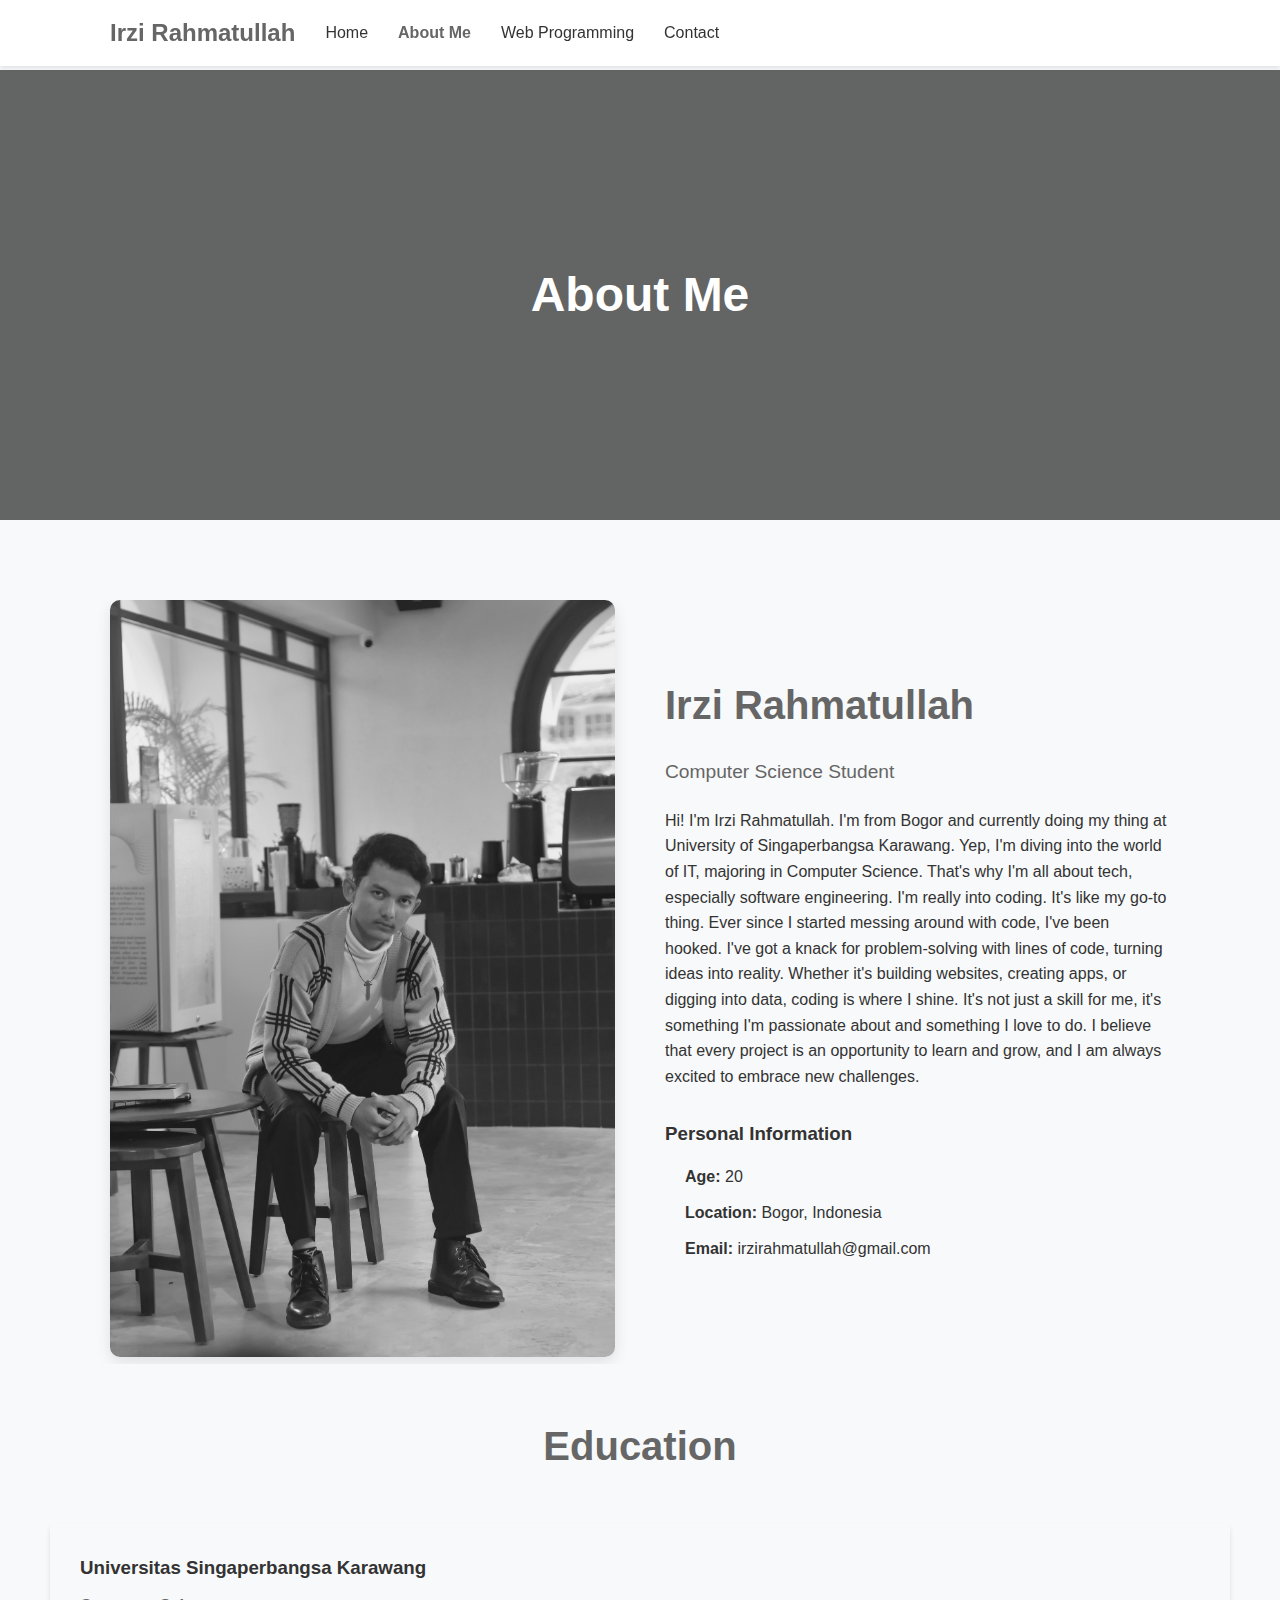
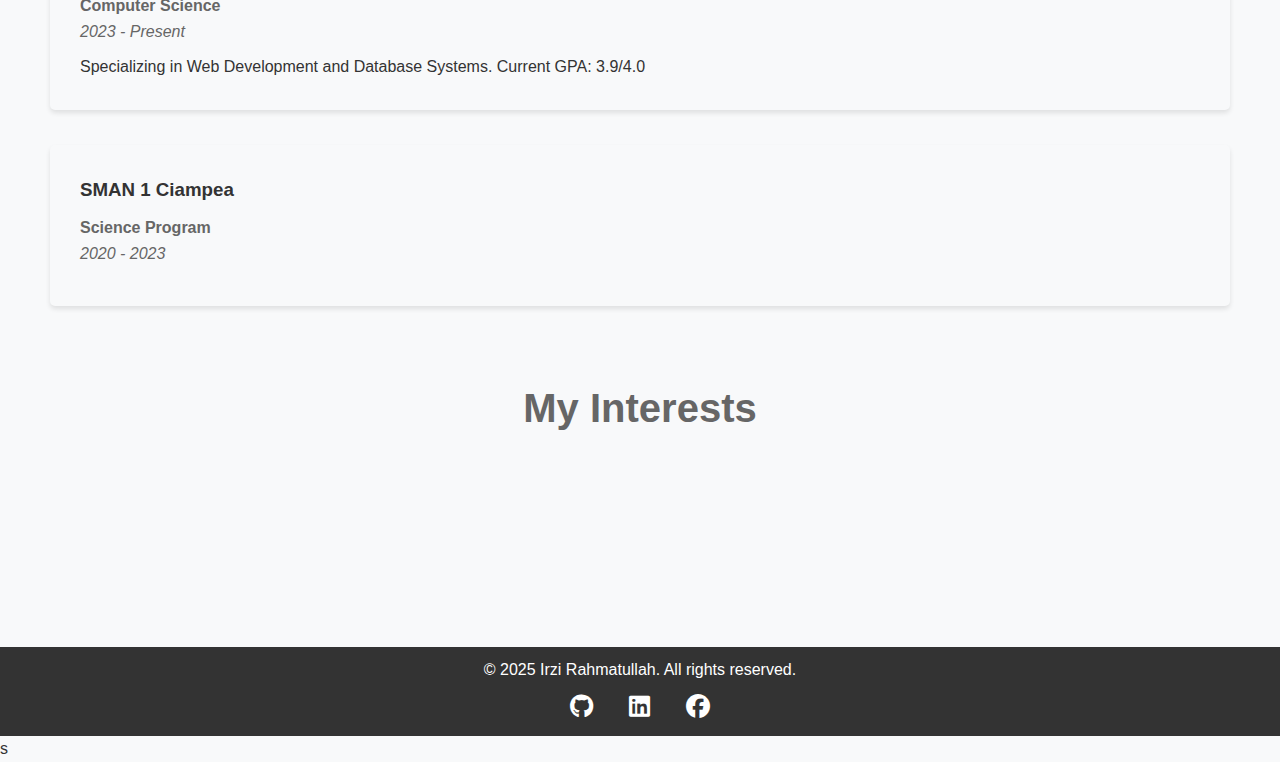
<file: src/about.html>
<!DOCTYPE html>
<html lang="en">
<head>
    <meta charset="UTF-8">
    <meta name="viewport" content="width=device-width, initial-scale=1.0">
    <title>About Me - Irzi Rahmatullah</title>
    <link rel="stylesheet" href="../public/css/style.css">
    <link rel="stylesheet" href="https://cdnjs.cloudflare.com/ajax/libs/font-awesome/6.7.2/css/all.min.css" integrity="sha512-Evv84Mr4kqVGRNSgIGL/F/aIDqQb7xQ2vcrdIwxfjThSH8CSR7PBEakCr51Ck+w+/U6swU2Im1vVX0SVk9ABhg==" crossorigin="anonymous" referrerpolicy="no-referrer" />
</head>
<body>
    <header>
        <div class="container">
            <div class="logo">Irzi Rahmatullah</div>
            <nav>
                <ul class="nav-links">
                    <li><a href="index.html">Home</a></li>
                    <li><a href="about.html" class="active">About Me</a></li>
                    <li><a href="web-programming.html">Web Programming</a></li>
                    <li><a href="contact.html">Contact</a></li>
                </ul>
                <div class="burger">
                    <div class="line1"></div>
                    <div class="line2"></div>
                    <div class="line3"></div>
                </div>
            </nav>
        </div>
    </header>

    <main>
        <section class="about-hero">
            <div class="container">
                <h1>About Me</h1>
            </div>
        </section>

        <section class="about-content">
            <div class="container">
                <div class="about-grid">
                    <div class="about-image">
                        <img src="../public/images/ARF_9615.JPG" alt="About Me Picture">
                    </div>
                    <div class="about-text">
                        <h2>Irzi Rahmatullah</h2>
                        <p class="subtitle">Computer Science Student</p>
                        <p>Hi! I'm Irzi Rahmatullah. I'm from Bogor and currently doing my thing at University of Singaperbangsa Karawang. Yep, I'm diving into the world of IT, majoring in Computer Science. That's why I'm all about tech, especially software engineering. I'm really into coding. It's like my go-to thing. Ever since I started messing around with code, I've been hooked. I've got a knack for problem-solving with lines of code, turning ideas into reality. Whether it's building websites, creating apps, or digging into data, coding is where I shine. It's not just a skill for me, it's something I'm passionate about and something I love to do. I believe that every project is an opportunity to learn and grow, and I am always excited to embrace new challenges.</p>
                        
                        <div class="personal-info">
                            <h3>Personal Information</h3>
                            <ul>
                                <li><strong>Age:</strong> 20</li>
                                <li><strong>Location:</strong> Bogor, Indonesia</li>
                                <li><strong>Email:</strong> irzirahmatullah@gmail.com</li>
                            </ul>
                        </div>
                    </div>
                </div>
            </div>
            <div class="education">
                <h2>Education</h2>
                <div class="education-item">
                    <h3>Universitas Singaperbangsa Karawang</h3>
                    <p class="degree">Computer Science</p>
                    <p class="date">2023 - Present</p>
                    <p>Specializing in Web Development and Database Systems. Current GPA: 3.9/4.0</p>
                </div>
                <div class="education-item">
                    <h3>SMAN 1 Ciampea</h3>
                    <p class="degree">Science Program</p>
                    <p class="date">2020 - 2023</p>
                </div>
            </div>

            <div class="interests">
                <h2>My Interests</h2>
                <div class="interests-grid">
                    <div class="interest-item">
                        <i class="fas fa-laptop-code"></i>
                        <h3>Web Development</h3>
                    </div>
                    <div class="interest-item">
                        <i class="fas fa-mobile-alt"></i>
                        <h3>Mobile Apps</h3>
                    </div>
                    <div class="interest-item">
                        <i class="fa-solid fa-robot"></i>
                        <h3>Machine Learning</h3>
                    </div>
                </div>
            </div>
        </section>
    </main>

    <footer>
        <div class="footer">
            <p>&copy; 2025 Irzi Rahmatullah. All rights reserved.</p>
            <div class="social-links">
                <a href="https://github.com/zaxchaxs" target="_blank"><i class="fab fa-github"></i></a>
                <a href="https://www.linkedin.com/in/irzi-rahmatullah/" target="_blank"><i class="fab fa-linkedin"></i></a>
                <a href="https://web.facebook.com/Irzi.meghankhapthap" target="_blank"><i class="fab fa-facebook"></i></a>
            </div>
        </div>
    </footer>

    <script src="js/index.js"></script>
</body>
</html>s
</file>
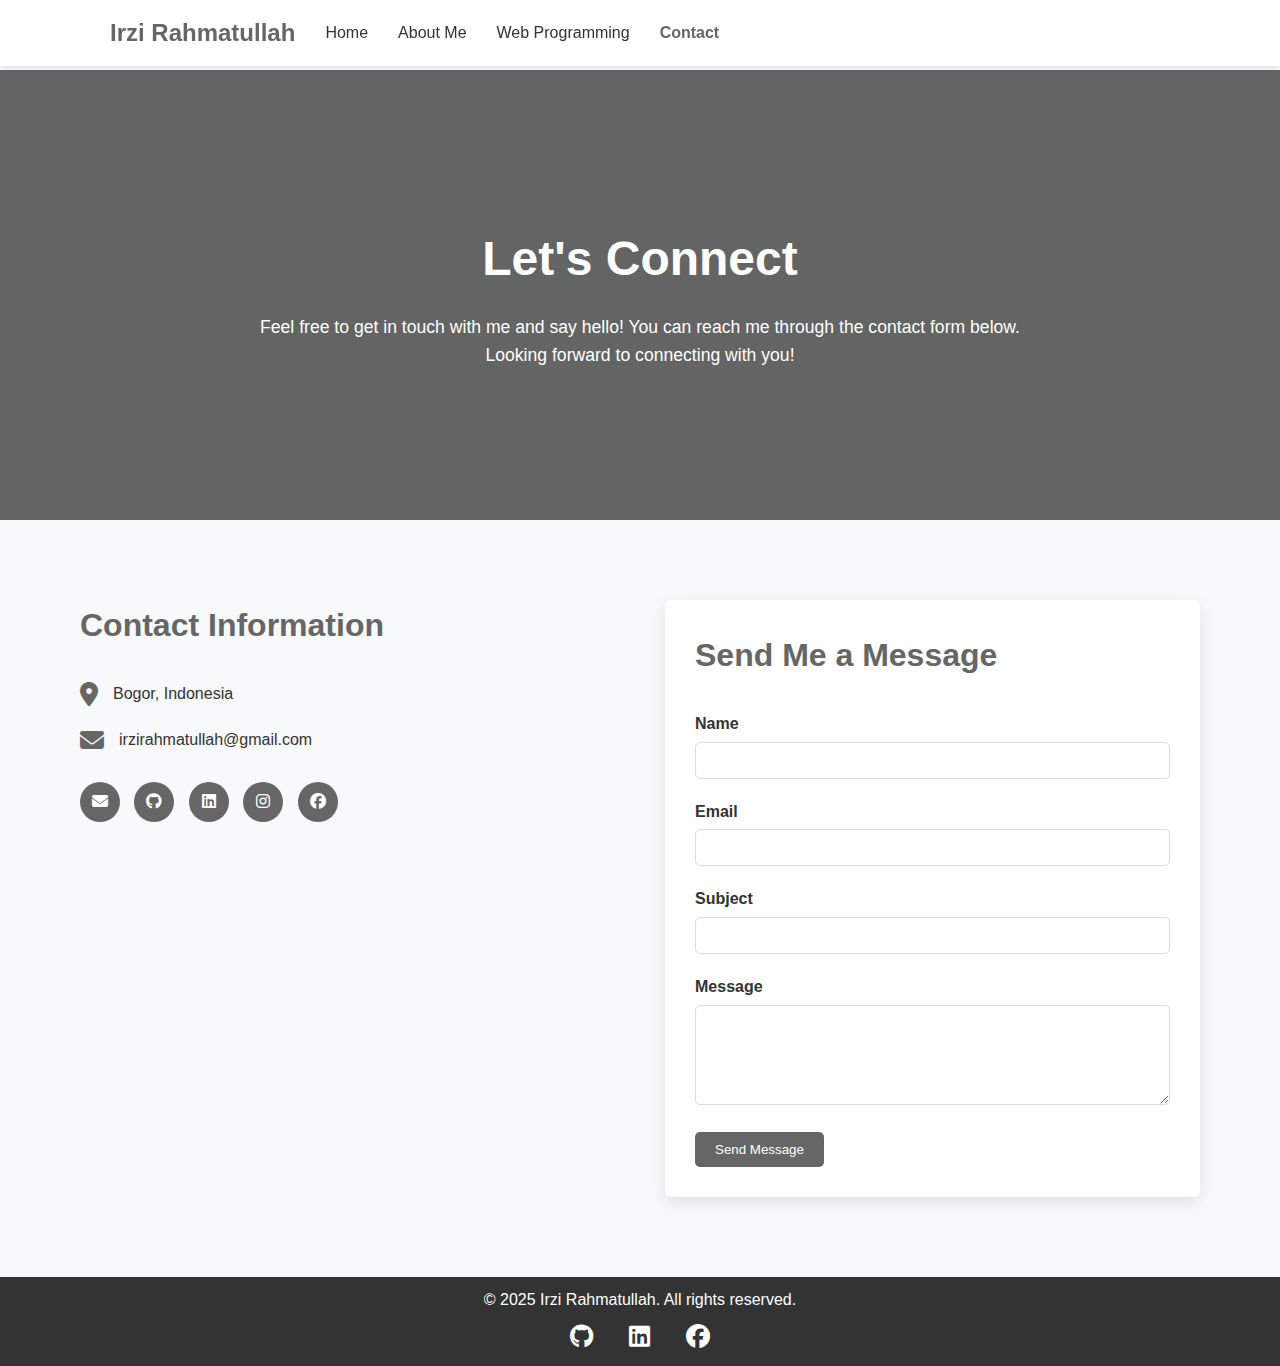
<file: src/contact.html>
<!DOCTYPE html>
<html lang="en">

<head>
    <meta charset="UTF-8">
    <meta name="viewport" content="width=device-width, initial-scale=1.0">
    <title>Contact - Irzi Rahmatullah</title>
    <link rel="stylesheet" href="../public/css/style.css">
    <link rel="stylesheet" href="https://cdnjs.cloudflare.com/ajax/libs/font-awesome/6.7.2/css/all.min.css"
        integrity="sha512-Evv84Mr4kqVGRNSgIGL/F/aIDqQb7xQ2vcrdIwxfjThSH8CSR7PBEakCr51Ck+w+/U6swU2Im1vVX0SVk9ABhg=="
        crossorigin="anonymous" referrerpolicy="no-referrer" />
</head>

<body>
    <header>    
    <div class="container">
            <div class="logo">Irzi Rahmatullah</div>
            <nav>
                <ul class="nav-links">
                    <li><a href="index.html">Home</a></li>
                    <li><a href="about.html">About Me</a></li>
                    <li><a href="web-programming.html">Web Programming</a></li>
                    <li><a href="contact.html" class="active">Contact</a></li>
                </ul>
                <div class="burger">
                    <div class="line1"></div>
                    <div class="line2"></div>
                    <div class="line3"></div>
                </div>
            </nav>
        </div>
    </header>

    <main>
        <section class="contact-hero">
            <div class="contact-hero-content">
                <h1>Let's Connect</h1>
                <p>Feel free to get in touch with me and say hello! You can reach me through the contact form below.
                    Looking forward to connecting with you!</p>
            </div>
        </section>

        <section class="contact-content">
            <div class="contact-grid">
                <div class="contact-info">
                    <h2>Contact Information</h2>
                    <div class="info-item">
                        <i class="fas fa-map-marker-alt"></i>
                        <p>Bogor, Indonesia</p>
                    </div>
                    <div class="info-item">
                        <i class="fas fa-envelope"></i>
                        <p>irzirahmatullah@gmail.com</p>
                    </div>
                    <div class="social-media">
                        <a href="mailto:irzirahmatullah@gmail.com" class="social-icon">
                            <i class="fa-solid fa-envelope"></i>
                        </a>
                        <a class="social-icon" href="https://github.com/zaxchaxs" target="_blank">
                            <i class="fab fa-github"></i>
                        </a>
                        <a class="social-icon" href="https://www.linkedin.com/in/irzi-rahmatullah/" target="_blank">
                            <i class="fab fa-linkedin"></i>
                        </a>
                        <a class="social-icon" href="https://www.instagram.com/irzirhmtllh/" target="_blank">
                            <i class="fab fa-instagram"></i>
                        </a>
                        <a class="social-icon" href="https://web.facebook.com/Irzi.meghankhapthap" target="_blank">
                            <i class="fab fa-facebook"></i>
                        </a>
                    </div>
                </div>

                <div class="contact-form">
                    <h2>Send Me a Message</h2>
                    <form id="contactForm" action="php/contact.php" method="POST">
                        <div class="form-group">
                            <label for="name">Name</label>
                            <input type="text" id="name" name="name" required>
                        </div>
                        <div class="form-group">
                            <label for="email">Email</label>
                            <input type="email" id="email" name="email" required>
                        </div>
                        <div class="form-group">
                            <label for="subject">Subject</label>
                            <input type="text" id="subject" name="subject" required>
                        </div>
                        <div class="form-group">
                            <label for="message">Message</label>
                            <textarea id="message" name="message" rows="5" required></textarea>
                        </div>
                        <button type="submit" class="btn">Send Message</button>
                    </form>
                    <div id="formMessage" class="form-message"></div>
                </div>
            </div>
        </section>
    </main>

    <footer>
        <div class="footer">
            <p>&copy; 2025 Irzi Rahmatullah. All rights reserved.</p>
            <div class="social-links">
                <a href="https://github.com/zaxchaxs" target="_blank"><i class="fab fa-github"></i></a>
                <a href="https://www.linkedin.com/in/irzi-rahmatullah/" target="_blank"><i
                        class="fab fa-linkedin"></i></a>
                <a href="https://web.facebook.com/Irzi.meghankhapthap" target="_blank"><i
                        class="fab fa-facebook"></i></a>
            </div>
        </div>
    </footer>

    <script src="js/index.js"></script>
    <script>
        document.getElementById('contactForm').addEventListener('submit', function (e) {
            e.preventDefault();

            const form = e.target;
            const formData = new FormData(form);
            const formMessage = document.getElementById('formMessage');

            fetch(form.action, {
                method: 'POST',
                body: formData
            })
                .then(response => response.text())
                .then(data => {
                    formMessage.textContent = 'Message sent successfully!';
                    formMessage.classList.add('success');
                    form.reset();
                    setTimeout(() => {
                        formMessage.textContent = '';
                        formMessage.classList.remove('success');
                    }, 3000);
                })
                .catch(error => {
                    formMessage.textContent = 'Error sending message. Please try again.';
                    formMessage.classList.add('error');
                    setTimeout(() => {
                        formMessage.textContent = '';
                        formMessage.classList.remove('error');
                    }, 3000);
                });
        });
    </script>
</body>

</html>
</file>
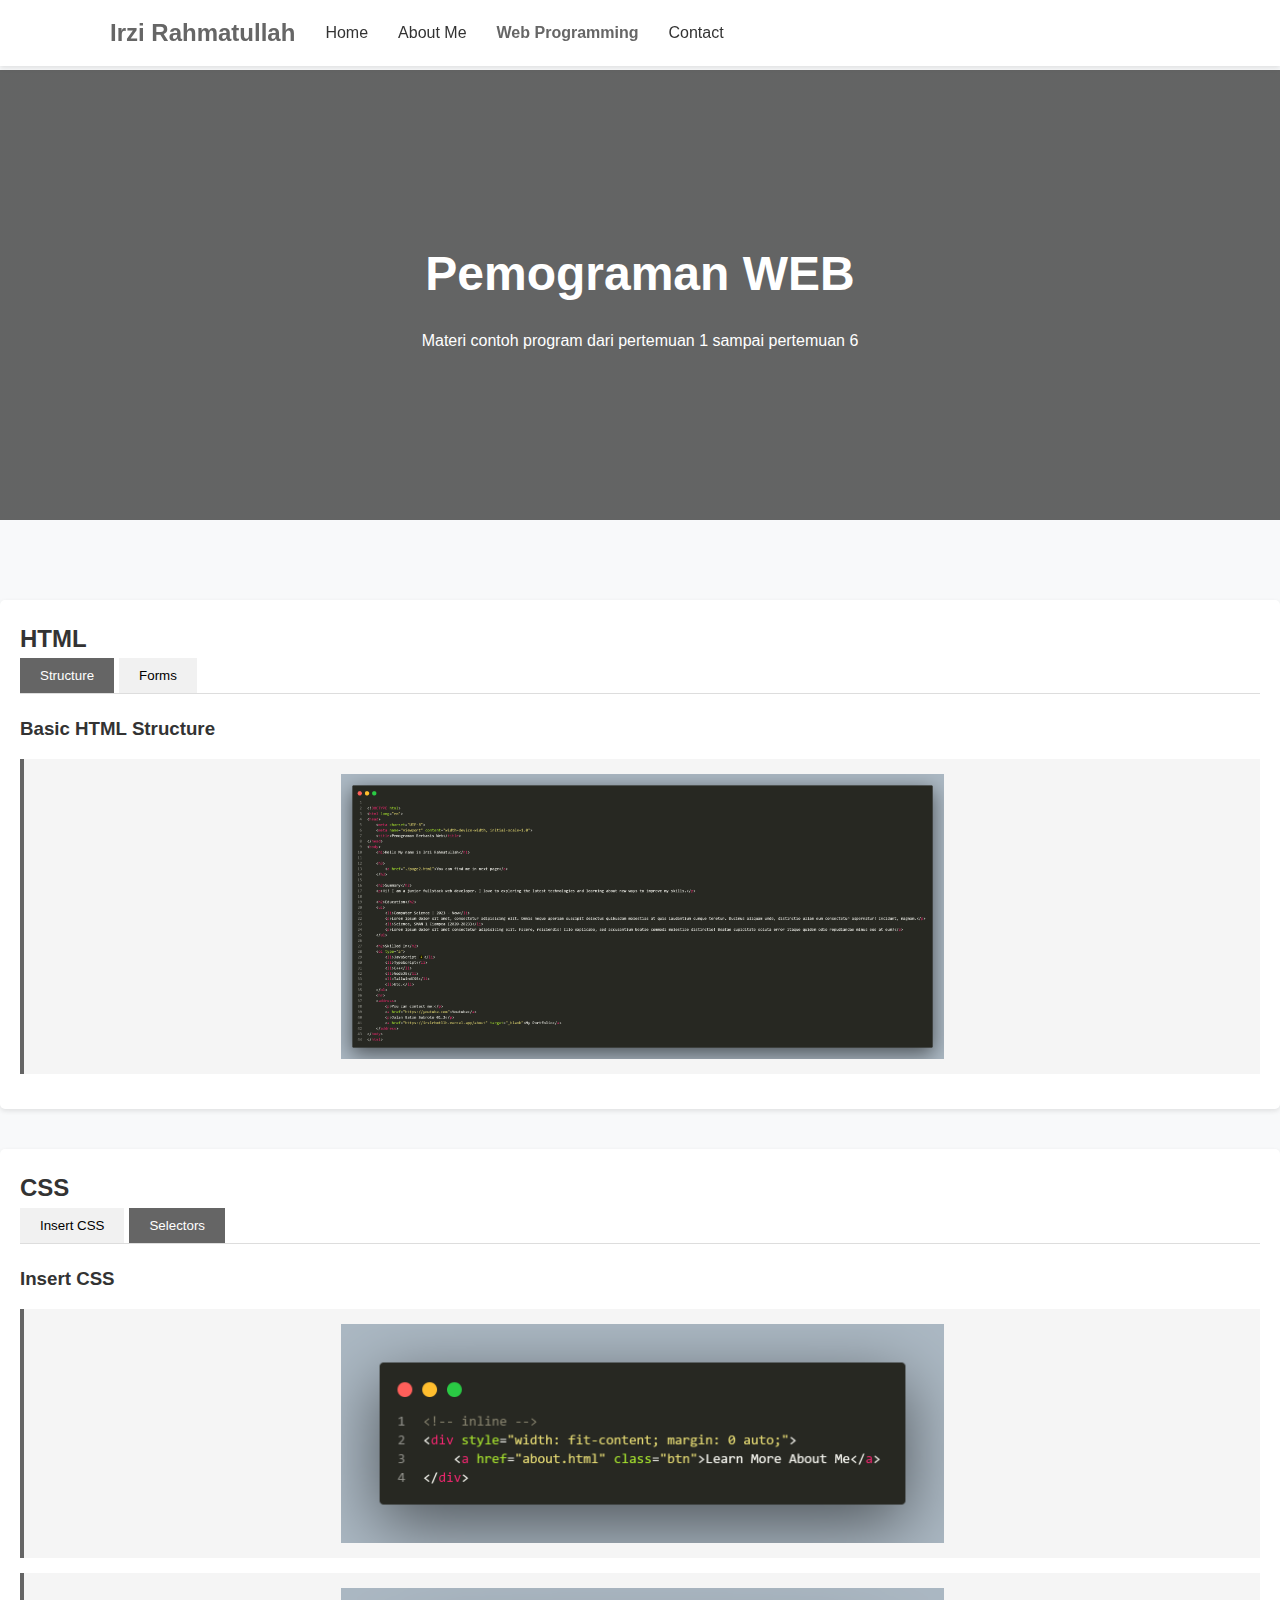
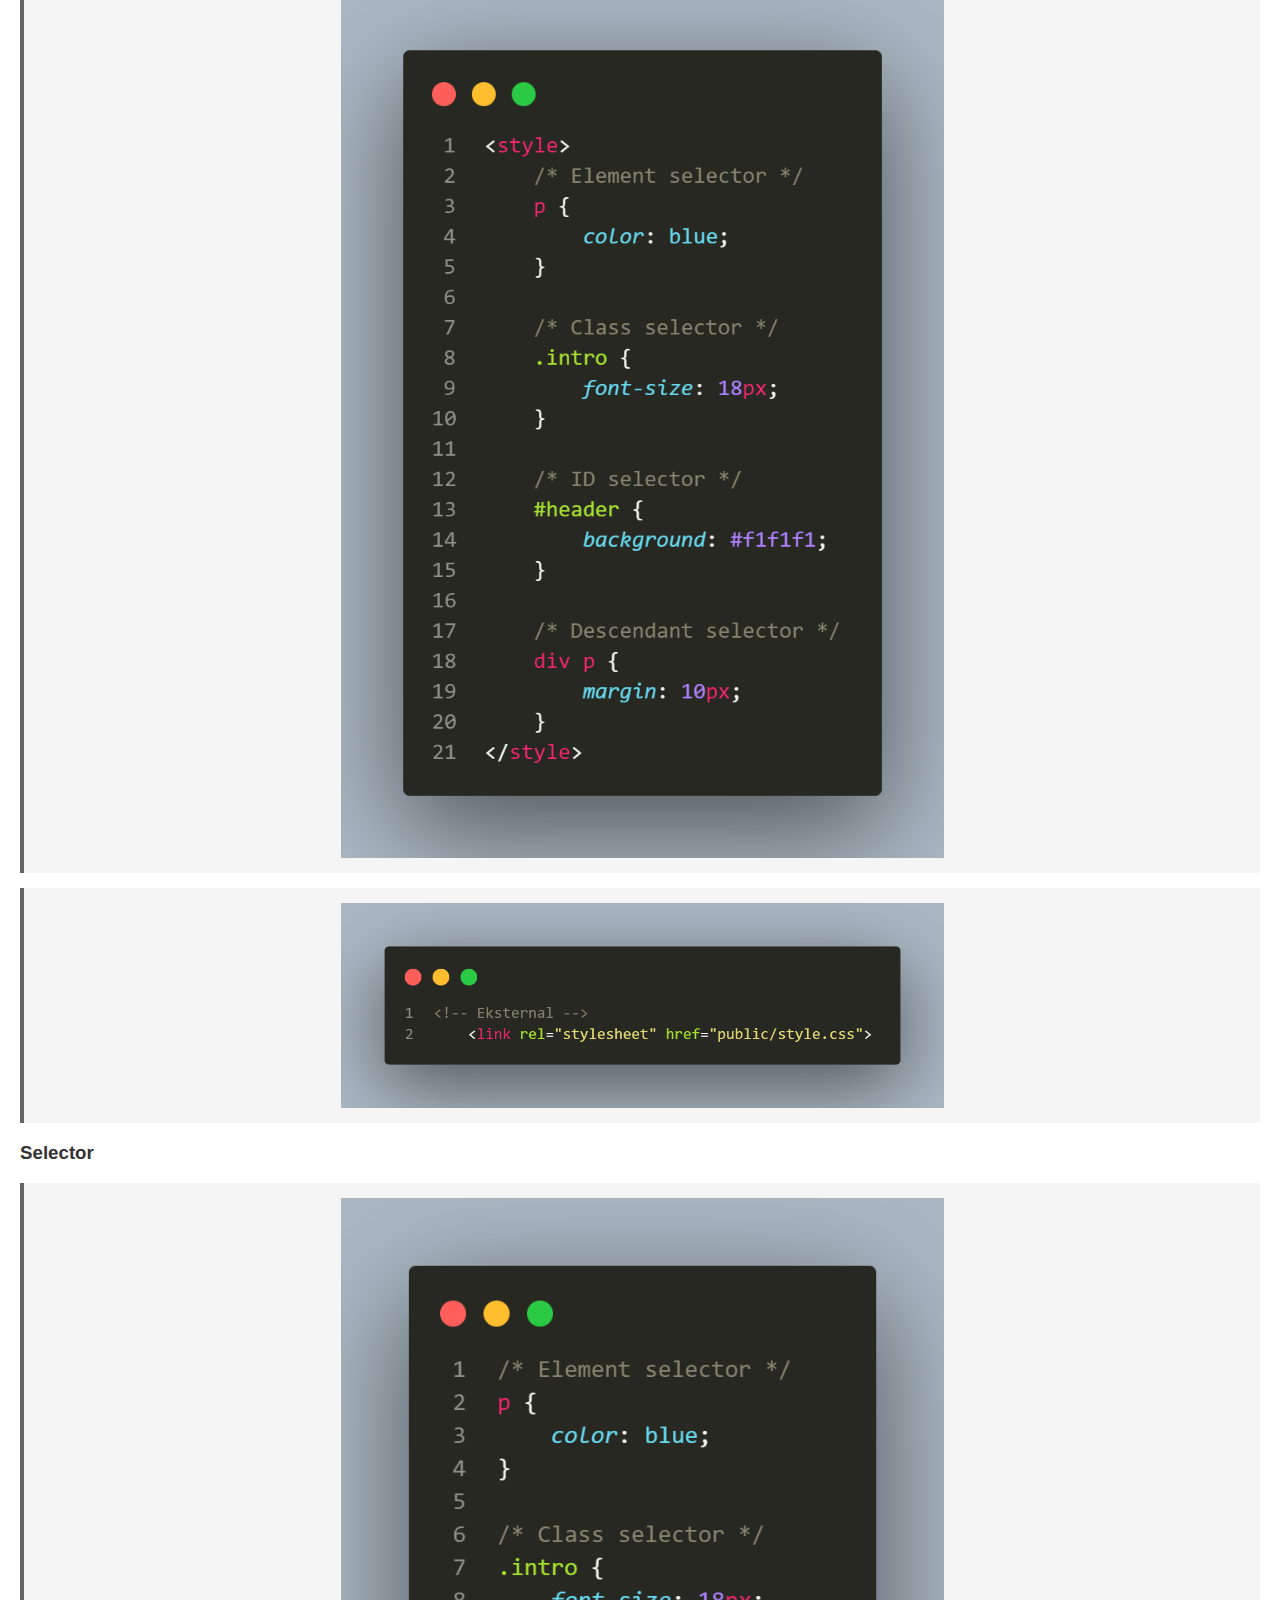
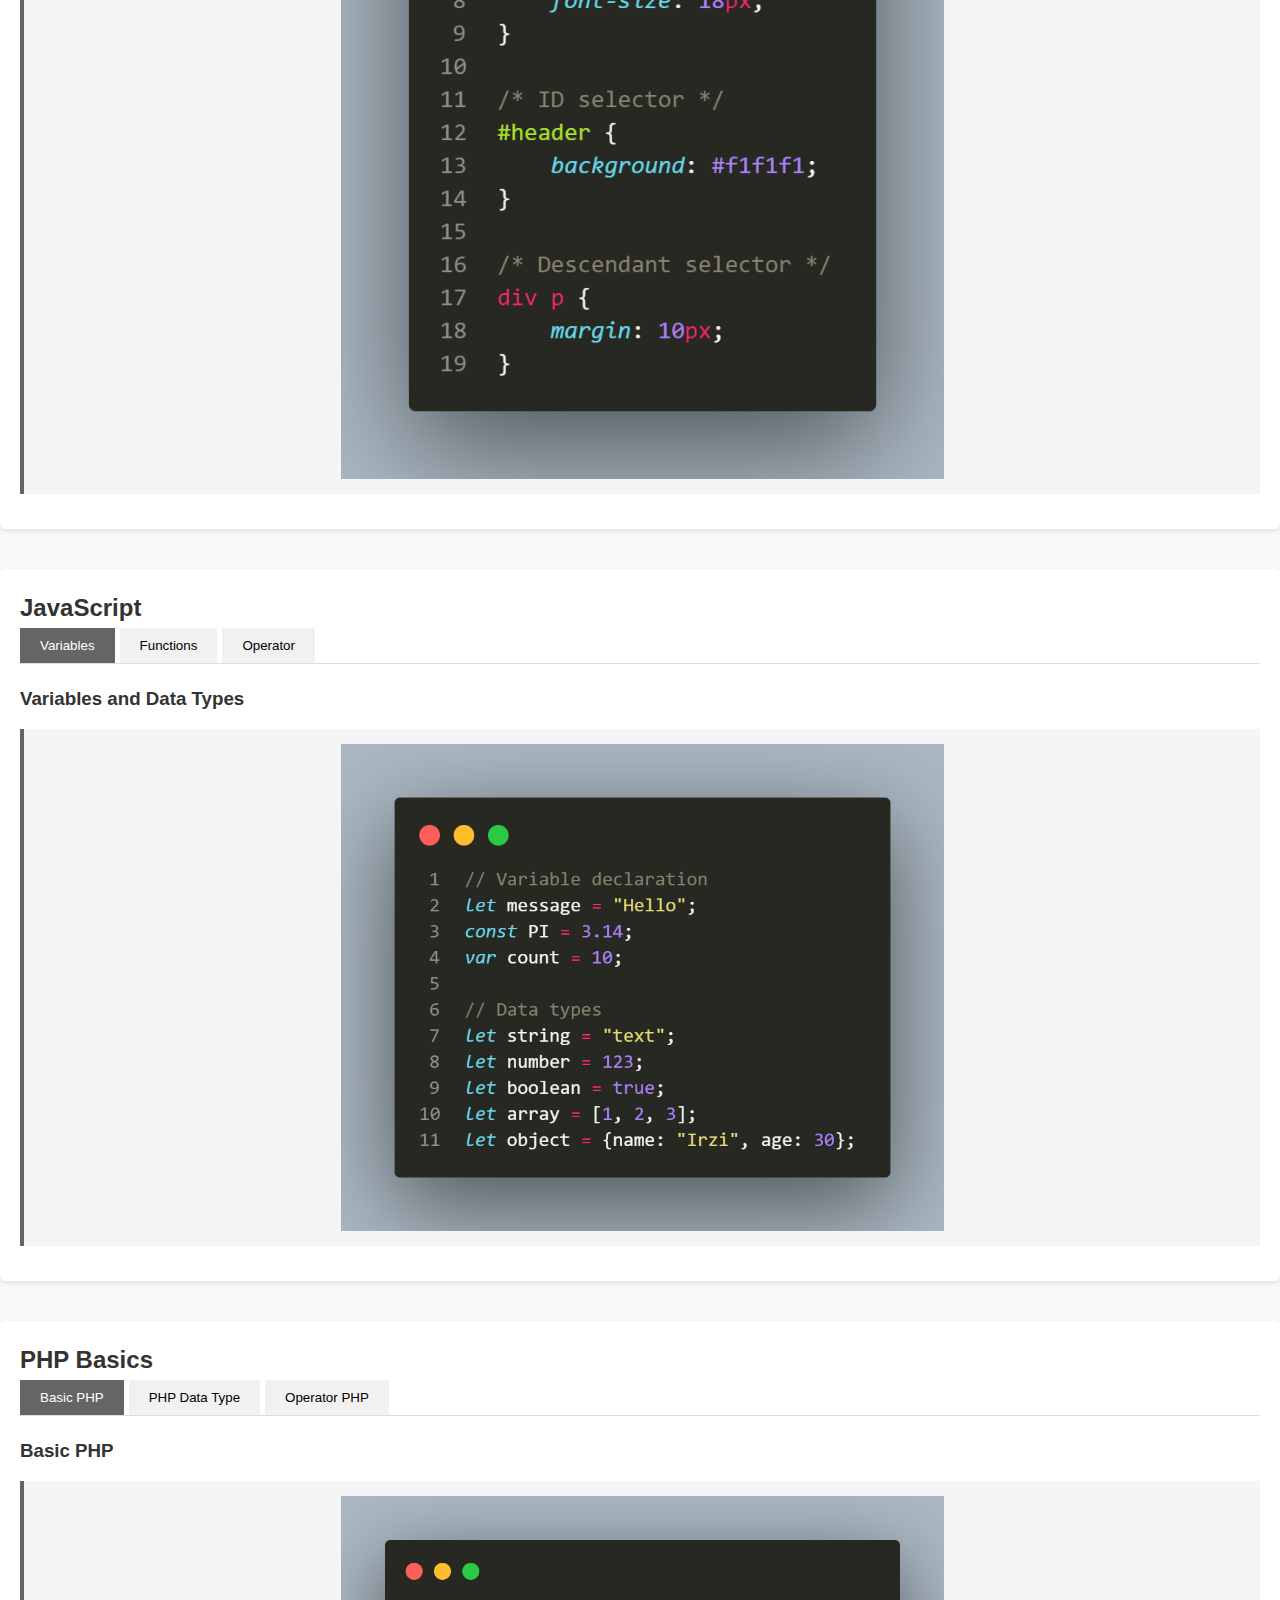
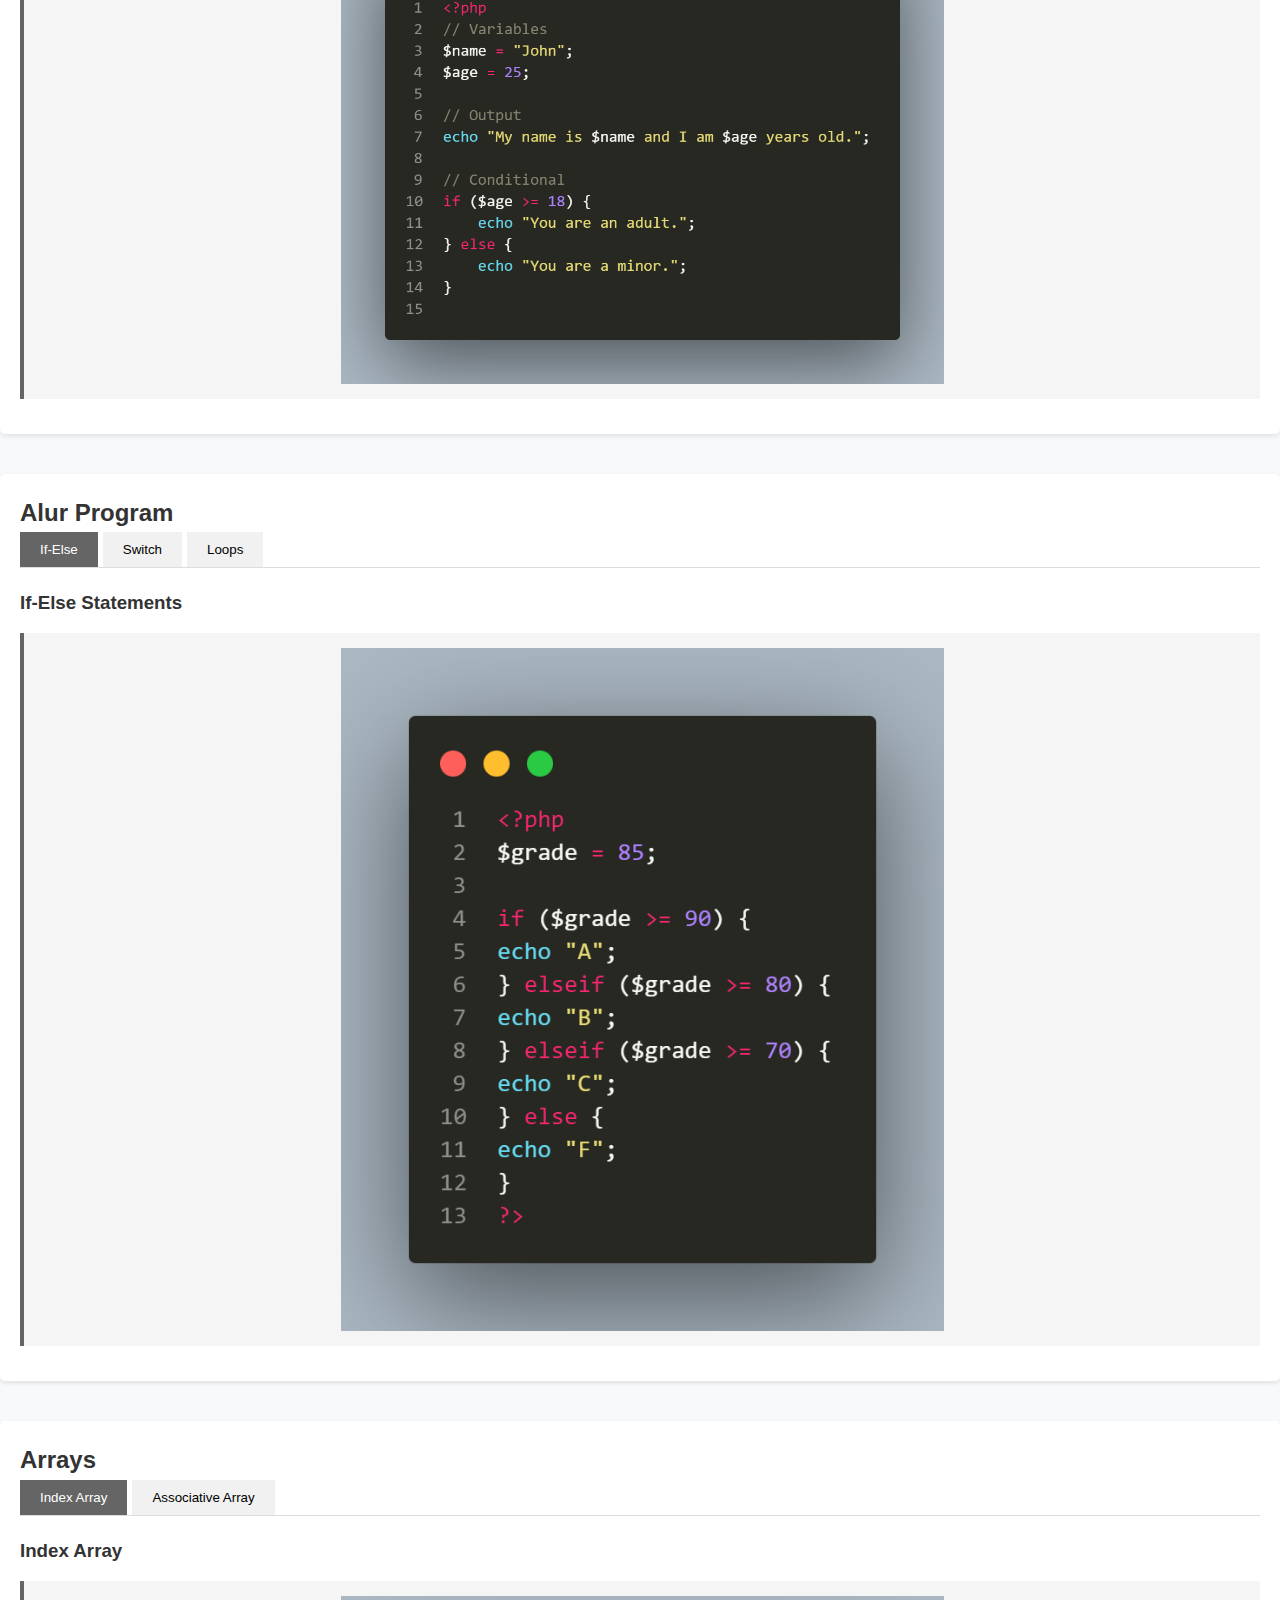
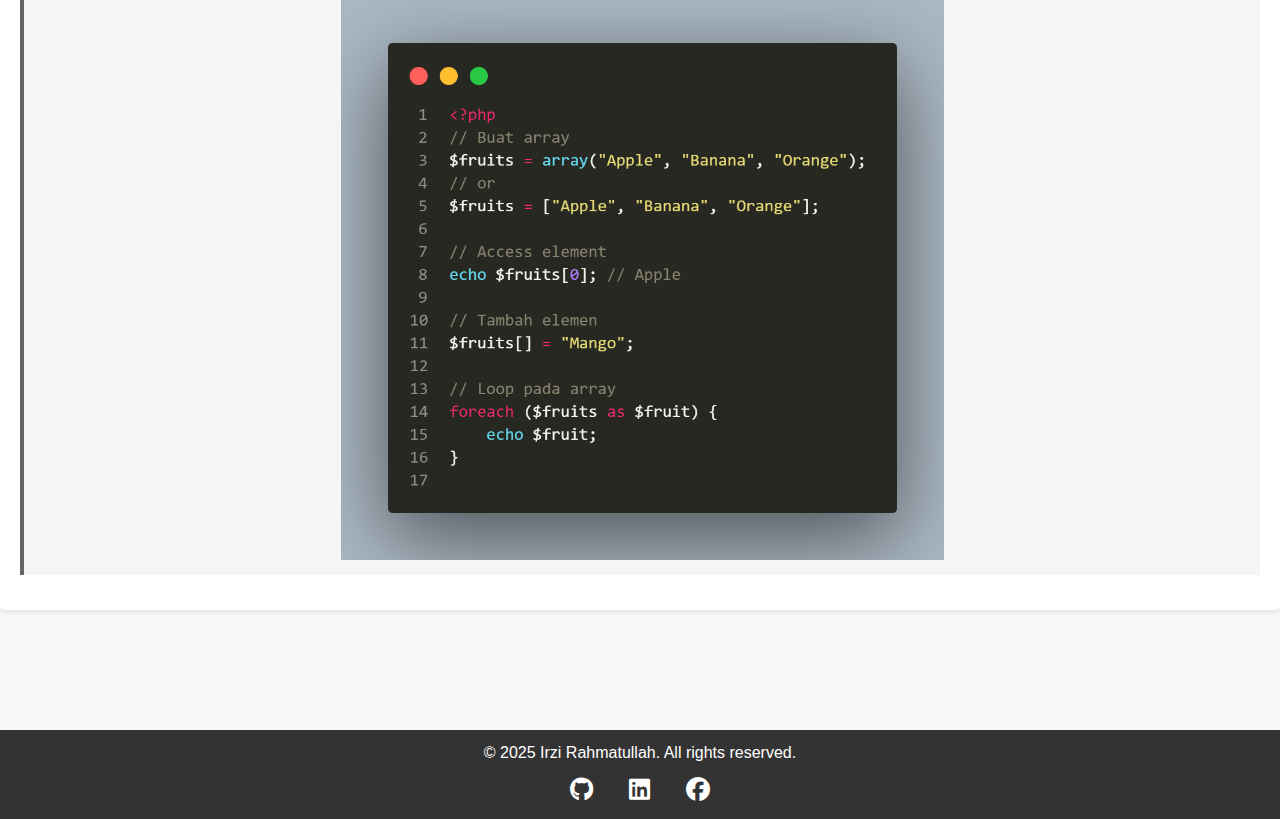
<file: src/web-programming.html>
<!DOCTYPE html>
<html lang="en">

<head>
    <meta charset="UTF-8">
    <meta name="viewport" content="width=device-width, initial-scale=1.0">
    <title>Web Programming - My Personal Website</title>
    <link rel="stylesheet" href="../public/css/style.css">
    <link rel="stylesheet" href="https://cdnjs.cloudflare.com/ajax/libs/font-awesome/6.7.2/css/all.min.css" integrity="sha512-Evv84Mr4kqVGRNSgIGL/F/aIDqQb7xQ2vcrdIwxfjThSH8CSR7PBEakCr51Ck+w+/U6swU2Im1vVX0SVk9ABhg==" crossorigin="anonymous" referrerpolicy="no-referrer" />
</head>

<body>
    <header>
        <div class="container">
            <div class="logo">Irzi Rahmatullah</div>
            <nav>
                <ul class="nav-links">
                    <li><a href="index.html">Home</a></li>
                    <li><a href="about.html">About Me</a></li>
                    <li><a href="web-programming.html" class="active">Web Programming</a></li>
                    <li><a href="contact.html">Contact</a></li>
                </ul>
                <div class="burger">
                    <div class="line1"></div>
                    <div class="line2"></div>
                    <div class="line3"></div>
                </div>
            </nav>
        </div>
    </header>

    <main>
        <section class="web-hero">
            <div class="web-hero-content">
                <h1>Pemograman WEB</h1>
                <p>Materi contoh program dari pertemuan 1 sampai pertemuan 6</p>
            </div>
        </section>

        <section class="web-content">
            <!-- htnl -->
            <div class="topic-section">
                <h2>HTML</h2>
                <div class="tabs">
                    <button class="tab-btn active" onclick="openTab(event, 'html-structure')">Structure</button>
                    <button class="tab-btn" onclick="openTab(event, 'html-forms')">Forms</button>
                </div>

                <div id="html-structure" class="tab-content active">
                    <h3>Basic HTML Structure</h3>
                    <div class="code-example">
                        <img src="../public/images/web-report/basic html.png" alt="Basic HTML Structure image">
                    </div>
                </div>

                <div id="html-forms" class="tab-content">
                    <h3>HTML Forms</h3>
                    <div class="code-example">
                        <img src="../public/images/web-report/Form html.png" alt="HTML Forms image">
                    </div>
                </div>
            </div>

            <!-- css -->
            <div class="topic-section">
                <h2>CSS</h2>
                <div class="tabs">
                    <button class="tab-btn" onclick="openTab(event, 'insert-css')">Insert CSS</button>
                    <button class="tab-btn active" onclick="openTab(event, 'css-selectors')">Selectors</button>
                </div>

                <div id="insert-css" class="tab-content active">
                    <h3>Insert CSS</h3>
                    <div class="code-example">
                        <img src="../public/images/web-report/inline css.png" alt="Insert CSS image">
                    </div>
                    <div class="code-example">
                        <img src="../public/images/web-report/internal css.png" alt="Insert CSS image">
                    </div>
                    <div class="code-example">
                        <img src="../public/images/web-report/eksternal css.png" alt="Insert CSS image">
                    </div>
                </div>

                <div id="css-selectors" class="tab-content active">
                    <h3>Selector</h3>
                    <div class="code-example">
                        <img src="../public/images/web-report/css selector.png" alt="CSS Selector image">
                    </div>
                </div>
            </div>

            <!-- JS -->
            <div class="topic-section">
                <h2>JavaScript</h2>
                <div class="tabs">
                    <button class="tab-btn active" onclick="openTab(event, 'js-variables')">Variables</button>
                    <button class="tab-btn" onclick="openTab(event, 'js-functions')">Functions</button>
                    <button class="tab-btn" onclick="openTab(event, 'js-operator')">Operator</button>
                </div>

                <div id="js-variables" class="tab-content active">
                    <h3>Variables and Data Types</h3>
                    <div class="code-example">
                        <img src="../public/images/web-report/js1.png" alt="Variables and Data Types image">
                    </div>
                </div>

                <div id="js-functions" class="tab-content">
                    <h3>Functions</h3>
                    <div class="code-example">
                        <img src="../public/images/web-report/function js.png" alt="Functions image">
                    </div>
                </div>

                <div id="js-operator" class="tab-content">
                    <h3>Operator</h3>
                    <div class="code-example">
                        <img src="../public/images/web-report/operator.png" alt="Functions image">
                    </div>
                </div>
            </div>

            <!-- php -->
            <div class="topic-section">
                <h2>PHP Basics</h2>
                <div class="tabs">
                    <button class="tab-btn active" onclick="openTab(event, 'php-basic')">Basic PHP</button>
                    <button class="tab-btn" onclick="openTab(event, 'php-data-type')">PHP Data Type</button>
                    <button class="tab-btn" onclick="openTab(event, 'php-operator')">Operator PHP</button>
                </div>

                <div id="php-basic" class="tab-content active">
                    <h3>Basic PHP</h3>
                    <div class="code-example">
                        <img src="../public/images/web-report/bsic php.png" alt="Basic PHP image">
                    </div>
                </div>

                <div id="php-data-type" class="tab-content">
                    <h3>PHP Data Type</h3>
                    <div class="code-example">
                        <img src="../public/images/web-report/tipe data php.png" alt="PHP Data Type image">
                    </div>
                </div>

                <div id="php-operator" class="tab-content">
                    <h3>PHP Operator</h3>
                    <div class="code-example">
                        <img src="../public/images/web-report/php operator.png" alt="PHP Operator image">
                    </div>
                </div>
            </div>

            <!--  -->
            <div class="topic-section">
                <h2>Alur Program</h2>

                <div class="tabs">
                    <button class="tab-btn active" onclick="openTab(event, 'control-if')">If-Else</button>
                    <button class="tab-btn" onclick="openTab(event, 'control-switch')">Switch</button>
                    <button class="tab-btn" onclick="openTab(event, 'control-loops')">Loops</button>
                </div>

                <div id="control-if" class="tab-content active">
                    <h3>If-Else Statements</h3>
                    <div class="code-example">
                        <img src="../public/images/web-report/if else php.png" alt="Functions image">
                    </div>
                </div>

                <div id="control-switch" class="tab-content">
                    <h3>Switch Statement</h3>
                    <div class="code-example">
                        <img src="../public/images/web-report/switch php.png" alt="Functions image">
                    </div>
                </div>

                <div id="control-loops" class="tab-content">
                    <h3>Loops</h3>
                    <div class="code-example">
                        <img src="../public/images/web-report/loop php.png" alt="Functions image">
                    </div>
                </div>
            </div>

            <!-- php array -->
            <div class="topic-section">
                <h2>Arrays</h2>
                <div class="tabs">
                    <button class="tab-btn active" onclick="openTab(event, 'array-indexed')">Index Array</button>
                    <button class="tab-btn" onclick="openTab(event, 'array-assoc')">Associative Array</button>
                </div>

                <div id="array-indexed" class="tab-content active">
                    <h3>Index Array</h3>
                    <div class="code-example">
                        <img src="../public/images/web-report/index array.png" alt="Index Array image">
                    </div>
                </div>

                <div id="array-assoc" class="tab-content">
                    <h3>Associative Arrays</h3>
                    <div class="code-example">
                        <img src="../public/images/web-report/asosiatif array.png" alt="Associative Arrays image">
                    </div>
                </div>
            </div>
        </section>
    </main>

    <footer>
        <div class="footer">
            <p>&copy; 2025 Irzi Rahmatullah. All rights reserved.</p>
            <div class="social-links">
                <a href="https://github.com/zaxchaxs" target="_blank"><i class="fab fa-github"></i></a>
                <a href="https://www.linkedin.com/in/irzi-rahmatullah/" target="_blank"><i class="fab fa-linkedin"></i></a>
                <a href="https://web.facebook.com/Irzi.meghankhapthap" target="_blank"><i class="fab fa-facebook"></i></a>
            </div>
        </div>
    </footer>

    <script src="js/index.js"></script>
    <script>
        function openTab(evt, tabName) {
            // Hide all tab content
            const tabContents = document.getElementsByClassName("tab-content");
            for (let i = 0; i < tabContents.length; i++) {
                tabContents[i].classList.remove("active");
            }

            // Remove active class from all tab buttons
            const tabButtons = document.getElementsByClassName("tab-btn");
            for (let i = 0; i < tabButtons.length; i++) {
                tabButtons[i].classList.remove("active");
            }

            // Show the current tab and add active class to the button
            document.getElementById(tabName).classList.add("active");
            evt.currentTarget.classList.add("active");
        }
    </script>
</body>

</html>
</file>
<file: public/css/style.css>
/* Global Styles */
:root {
    --primary-color: hsl(0, 0%, 40%);
    --secondary-color: #a2a2a2;
    --dark-color: #333;
    --light-color: #f4f4f4;
    --danger-color: #dc3545;
    --success-color: #28a745;
    --white-color: #fff;
    --black-color: #000;
    --gray-color: #f8f9fa;
}

* {
    margin: 0;
    padding: 0;
    box-sizing: border-box;
}

body {
    font-family: 'Segoe UI', Tahoma, Geneva, Verdana, sans-serif;
    line-height: 1.6;
    background-color: var(--gray-color);
    color: var(--dark-color);
}

a {
    text-decoration: none;
    color: var(--dark-color);
}

ul {
    list-style: none;
}

img {
    width: 100%;
}

.container {
    max-width: 1100px;
    margin: auto;
    padding: 0 20px;
    overflow: hidden;
    display: flex;
    align-items: center;
}

.btn {
    display: inline-block;
    background: var(--primary-color);
    color: var(--white-color);
    padding: 10px 20px;
    border: none;
    border-radius: 5px;
    cursor: pointer;
    transition: all 0.3s ease;
}

.btn:hover {
    background: var(--secondary-color);
    transform: translateY(-2px);
}

/* Header */
header {
    background: var(--white-color);
    box-shadow: 0 2px 5px rgba(0,0,0,0.1);
    position: fixed;
    width: 100%;
    top: 0;
    z-index: 1000;
}

.logo {
    font-size: 1.5rem;
    font-weight: bold;
    color: var(--primary-color);
}

nav {
    display: flex;
    justify-content: space-between;
    align-items: center;
    padding: 20px 0;
}

.nav-links {
    display: flex;
}

.nav-links li {
    margin-left: 30px;
}

.nav-links a {
    padding: 5px 0;
    position: relative;
}

.nav-links a::after {
    content: '';
    position: absolute;
    bottom: 0;
    left: 0;
    width: 0;
    height: 2px;
    background: var(--primary-color);
    transition: width 0.3s ease;
}

.nav-links a:hover::after {
    width: 100%;
}

.nav-links a.active {
    color: var(--primary-color);
    font-weight: bold;
}

/* Burger Menu */
.burger {
    display: none;
    cursor: pointer;
}

.burger div {
    width: 25px;
    height: 3px;
    background: var(--dark-color);
    margin: 5px;
    transition: all 0.3s ease;
}

/* Hero Section */
.hero {
    height: 80vh;
    display: flex;
    align-items: center;
    background: linear-gradient(rgba(0,0,0,0.6), rgba(0,0,0,0.6));
    color: var(--white-color);
    text-align: center;
    margin-top: 70px;
}

.hero-content {
    display: flex;
    align-items: center;
    justify-content: space-between;
}

.hero-text {
    flex: 1;
    text-align: left;
    padding-right: 50px;
}

.hero-image {
    flex: 1;
    filter: grayscale(100%);
    transition: filter 0.3s ease;
}

.hero-image:hover {
    filter: grayscale(0%);
}

.hero h1 {
    font-size: 3rem;
    margin-bottom: 20px;
    animation: fadeInDown 1s ease;
}

.hero p {
    font-size: 1.2rem;
    margin-bottom: 30px;
    animation: fadeInUp 1s ease;
}

.profile-img {
    width: 350px;
    height: 350px;
    border-radius: 50%;
    object-fit: cover;
    border: 2px solid var(--white-color);
    animation: fadeIn 1.5s ease;
}

/* Overview Section */
.overview {
    width: 100%;
    display: flex;
    flex-direction: column;
    gap: 20px;
    padding: 80px 0;
    text-align: center;
    background: var(--white-color);
}
.overview p {
    max-width: 800px;
    margin: 0 auto;
    font-size: 1.1rem;
}

/* Skills Section */
.skills {
    padding: 80px 0;
    background: var(--gray-color);
    max-width: 1100px;
    margin: auto;
    overflow: hidden;
}

.skills h2 {
    text-align: center;
    font-size: 2.5rem;
    margin-bottom: 50px;
    color: var(--primary-color);
}

.skills-grid {
    display: grid;
    grid-template-columns: repeat(auto-fit, minmax(250px, 1fr));
    gap: 30px;
}

.skill-card {
    background: var(--white-color);
    padding: 30px;
    border-radius: 10px;
    text-align: center;
    box-shadow: 0 5px 15px rgba(0,0,0,0.1);
    transition: transform 0.3s ease;
}

.skill-card:hover {
    transform: translateY(-10px);
}

.skill-card i {
    font-size: 3rem;
    color: var(--primary-color);
    margin-bottom: 20px;
}

.skill-card h3 {
    margin-bottom: 15px;
}

/* Experience Section */
.experience {
    padding: 80px 0;
    background: var(--white-color);
    margin: auto;
    padding: 0 20px;
    overflow: hidden;
}

.experience h2 {
    text-align: center;
    font-size: 2.5rem;
    margin-bottom: 50px;
    color: var(--primary-color);
}

.timeline {
    position: relative;
    max-width: 800px;
    margin: 0 auto;
}

.timeline::after {
    content: '';
    position: absolute;
    width: 2px;
    background: var(--primary-color);
    top: 0;
    bottom: 0;
    left: 50%;
    margin-left: -1px;
}

.timeline-item {
    padding: 10px 40px;
    position: relative;
    width: 50%;
    box-sizing: border-box;
}

.timeline-item::after {
    
    position: absolute;
    width: 20px;
    height: 20px;
    background: var(--white-color);
    border: 4px solid var(--primary-color);
    border-radius: 50%;
    top: 15px;
    z-index: 1;
}

/* Footer */
footer {
    background: var(--dark-color);
    color: var(--white-color);
    text-align: center;
}

.footer {
    display: flex;
    flex-direction: column;
    justify-content: center;
    gap: 5px;
    padding: 10px;
    border: none;
    border-radius: 5px;
    cursor: pointer;
    transition: all 0.3s ease;
}

.social-links {
    width: 100%;
    display: flex;
    gap: 1rem;
    justify-content: center;
}

.social-links a {
    color: var(--white-color);
    margin: 0 10px;
    font-size: 1.5rem;
    transition: color 0.3s ease;
}

.social-links a:hover {
    color: var(--primary-color);
}

.left {
    left: 0;
}

.right {
    left: 50%;
}

.left::after {
    right: -10px;
}

.right::after {
    left: -10px;
}

.timeline-content {
    padding: 20px;
    background: var(--gray-color);
    border-radius: 5px;
    box-shadow: 0 3px 5px rgba(0,0,0,0.1);
}

.timeline-date {
    font-weight: bold;
    color: var(--primary-color);
}

/* #################### */
/* About Page */
.about-hero, .contact-hero, .web-hero {
    height: 50vh;
    display: flex;
    align-items: center;
    background: linear-gradient(rgba(0,0,0,0.6), rgba(0,0,0,0.6));
    color: var(--white-color);
    text-align: center;
    margin-top: 70px;
}

.about-hero h1, .contact-hero h1, .web-hero h1 {
    font-size: 3rem;
    animation: fadeInDown 1s ease;
}

.about-content {
    padding: 80px 0;
}

.about-grid {
    display: grid;
    grid-template-columns: repeat(auto-fit, minmax(300px, 1fr));
    gap: 50px;
    align-items: center;
}

.about-image img {
    border-radius: 10px;
    box-shadow: 0 5px 15px rgba(0,0,0,0.1);
    filter: grayscale(100%);
    transition: filter 0.3s ease;
}

.about-image img:hover {
    filter: grayscale(0%);
}

.about-text h2 {
    font-size: 2.5rem;
    margin-bottom: 20px;
    color: var(--primary-color);
}

.subtitle {
    font-size: 1.2rem;
    color: #666;
    margin-bottom: 20px;
}

.personal-info {
    margin: 30px 0;
}

.personal-info h3 {
    margin-bottom: 15px;
}

.personal-info ul {
    padding-left: 20px;
}

.personal-info li {
    margin-bottom: 10px;
}

.education {
    margin: 50px 50px;
    display: flex;
    flex-direction: column;
    gap: 15px;
    align-items: center;
}

.education h2 {
    text-align: center;
    font-size: 2.5rem;
    margin-bottom: 30px;
    color: var(--primary-color);
}

.education-item {
    width: 100%;
    background: var(--gray-color);
    padding: 30px;
    border-radius: 5px;
    margin-bottom: 20px;
    box-shadow: 0 3px 5px rgba(0,0,0,0.1);
}

.education-item h3 {
    margin-bottom: 10px;
}

.degree {
    font-weight: bold;
    color: var(--primary-color);
}

.date {
    color: #666;
    font-style: italic;
    margin-bottom: 10px;
}

.interests {
    margin-top: 50px;
}

.interests h2 {
    text-align: center;
    font-size: 2.5rem;
    margin-bottom: 30px;
    color: var(--primary-color);
}

.interests-grid {
    display: grid;
    grid-template-columns: repeat(auto-fit, minmax(150px, 1fr));
    gap: 10px;
    text-align: center;
}

.interest-item {
    padding: 10px;
    background: var(--gray-color);
    border-radius: 5px;
    transition: transform 0.3s ease;
    box-shadow: 0 3px 5px rgba(0,0,0,0.1);
}

.interest-item:hover {
    transform: translateY(-5px);
}

.interest-item i {
    font-size: 2rem;
    color: var(--primary-color);
    margin-bottom: 15px;
}


/* ############### */
/* Contact Page */

.contact-hero-content {
    width: 100%;
    display: flex;
    flex-direction: column;
    align-items: center;
    gap: 15px;
}

.contact-hero-content p {
    max-width: 800px;
    margin: 0 auto;
    font-size: 1.1rem;
}

.contact-content {
    padding: 80px;
}

.contact-grid {
    display: grid;
    grid-template-columns: repeat(auto-fit, minmax(300px, 1fr));
    gap: 50px;
}

.contact-info h2 {
    font-size: 2rem;
    margin-bottom: 30px;
    color: var(--primary-color);
}

.info-item {
    display: flex;
    align-items: center;
    margin-bottom: 20px;
}

.info-item i {
    font-size: 1.5rem;
    color: var(--primary-color);
    margin-right: 15px;
}

.social-media {
    margin-top: 30px;
}

.social-icon {
    display: inline-block;
    width: 40px;
    height: 40px;
    background: var(--primary-color);
    color: var(--white-color);
    border-radius: 50%;
    text-align: center;
    line-height: 40px;
    margin-right: 10px;
    transition: all 0.3s ease;
}

.social-icon:hover {
    background: var(--secondary-color);
    transform: translateY(-3px);
}

.contact-form {
    background: var(--white-color);
    padding: 30px;
    border-radius: 5px;
    box-shadow: 0 5px 15px rgba(0,0,0,0.1);
}

.contact-form h2 {
    font-size: 2rem;
    margin-bottom: 30px;
    color: var(--primary-color);
}

.form-group {
    margin-bottom: 20px;
}

.form-group label {
    display: block;
    margin-bottom: 5px;
    font-weight: bold;
}

.form-group input,
.form-group textarea {
    width: 100%;
    padding: 10px;
    border: 1px solid #ddd;
    border-radius: 5px;
    font-family: inherit;
}

.form-group textarea {
    resize: vertical;
    min-height: 100px;
}

.form-message {
    margin-top: 20px;
    padding: 10px;
    border-radius: 5px;
    display: none;
}

.form-message.success {
    background: #d4edda;
    color: #155724;
    display: block;
}

.form-message.error {
    background: #f8d7da;
    color: #721c24;
    display: block;
}

/* #################################### Haduh banyak amat */
/* Web Programming Page */
.web-hero-content {
    width: 100%;
    display: flex;
    flex-direction: column;
    align-items: center;
    gap: 15px;
}

.web-content {
    padding: 80px 0;
}

.code-example {
    background-color: #f5f5f5;
    border-left: 4px solid #656565;
    padding: 15px;
    margin: 15px 0;
    overflow-x: auto;
    display: flex;
    justify-content: center;
}

.code-example img {
    object-fit: cover;
    max-width: 50%;
}

.topic-section {
    margin-bottom: 40px;
    padding: 20px;
    background-color: white;
    border-radius: 5px;
    box-shadow: 0 2px 5px rgba(0, 0, 0, 0.1);
}

.tab-content {
    display: none;
}

.tab-content.active {
    display: block;
}

.tabs {
    display: flex;
    margin-bottom: 20px;
    border-bottom: 1px solid #ddd;
}

.tab-btn {
    padding: 10px 20px;
    cursor: pointer;
    background: #f1f1f1;
    border: none;
    margin-right: 5px;
}

.tab-btn.active {
    background: #656565;
    color: white;
}

/* Animations */
@keyframes fadeIn {
    from { opacity: 0; }
    to { opacity: 1; }
}

@keyframes fadeInDown {
    from {
        opacity: 0;
        transform: translateY(-20px);
    }
    to {
        opacity: 1;
        transform: translateY(0);
    }
}

@keyframes fadeInUp {
    from {
        opacity: 0;
        transform: translateY(20px);
    }
    to {
        opacity: 1;
        transform: translateY(0);
    }
}

/* Responsive Design */
@media (max-width: 768px) {
    .hero-content {
        flex-direction: column;
        text-align: center;
    }
    
    .hero-text {
        padding-right: 0;
        margin-bottom: 30px;
    }
    
    .profile-img {
        width: 250px;
        height: 250px;
    }
    
    .timeline::after {
        left: 31px;
    }
    
    .timeline-item {
        width: 100%;
        padding-left: 70px;
        padding-right: 25px;
    }
    
    .timeline-item::after {
        left: 21px;
    }
    
    .left::after, .right::after {
        left: 21px;
    }
    
    .right {
        left: 0;
    }
    
    .nav-links {
        position: absolute;
        right: 0;
        top: 70px;
        background: var(--white-color);
        flex-direction: column;
        width: 100%;
        text-align: center;
        clip-path: circle(0px at 90% -10%);
        transition: all 0.5s ease-out;
        pointer-events: none;
    }
    
    .nav-links.active {
        clip-path: circle(1000px at 90% -10%);
        pointer-events: all;
    }
    
    .nav-links li {
        margin: 20px 0;
    }
    
    .burger {
        display: block;
    }
    
    .burger.active .line1 {
        transform: rotate(-45deg) translate(-5px, 6px);
    }
    
    .burger.active .line2 {
        opacity: 0;
    }
    
    .burger.active .line3 {
        transform: rotate(45deg) translate(-5px, -6px);
    }

    .container {
        display: flex;
        justify-content: space-between;
    }
}

@media (max-width: 500px) {
    .hero h1 {
        font-size: 2.5rem;
    }
    
    .hero p {
        font-size: 1rem;
    }
    
    .skills-grid {
        grid-template-columns: 1fr;
    }
    .contact-content {
        padding: 40px;
    }
}
</file>
